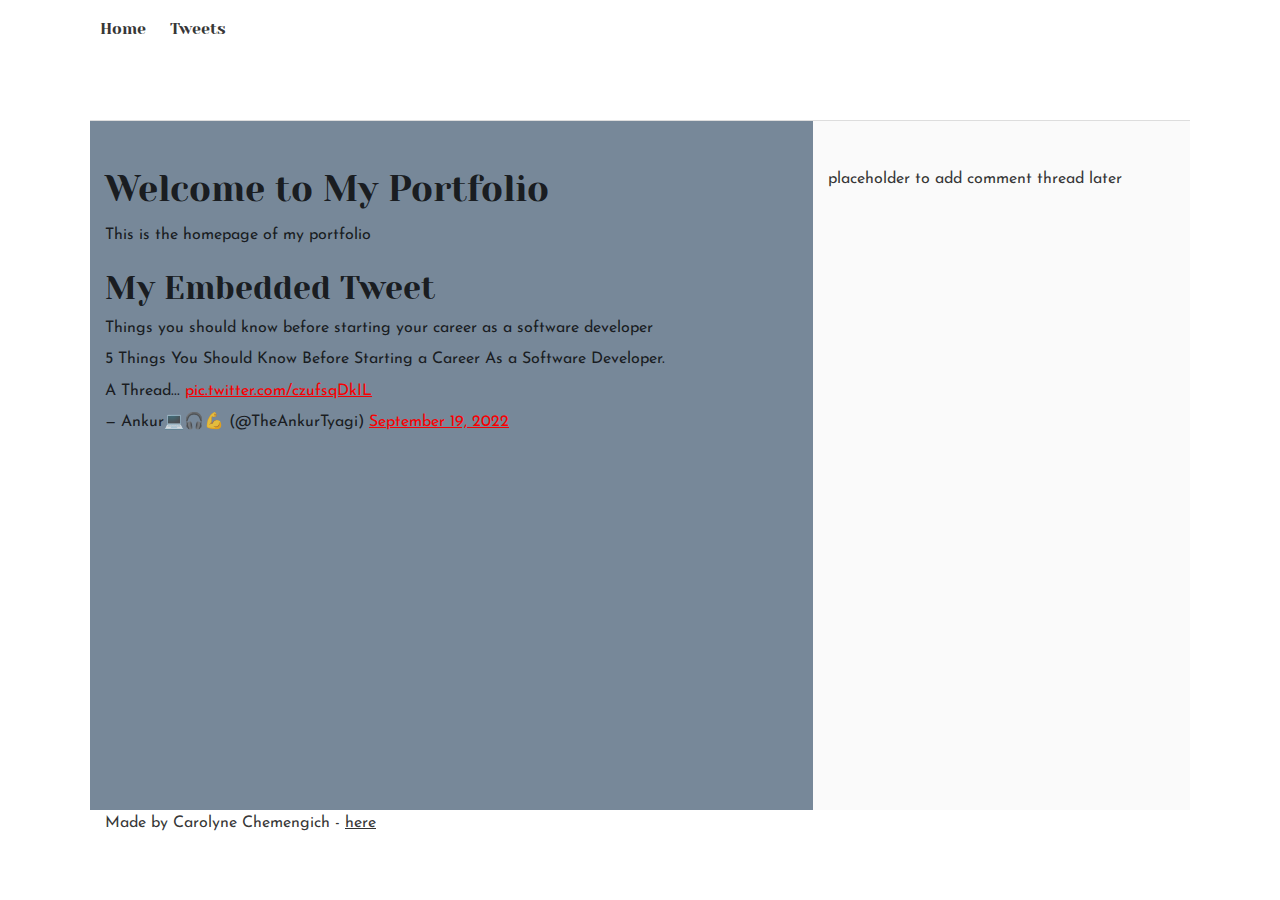
<file: css_basic/tweets.html>
<!DOCTYPE html>
<html lang="en">
<head>
    <meta charset="UTF-8">
    <meta name="viewport" content="width=device-width, initial-scale=1.0">
    <title>My First Portfolio</title>
    <link rel="stylesheet" href="base.css">
    <link rel="stylesheet" href="style.css">
</head>
<body>

    <header>
        <ul>
            <li><a href="index.html">Home</a></li>
            <li><a href="tweets.html">Tweets</a></li>
        </ul>
    </header>

    <main>
        <article>
            <h1>Welcome to My Portfolio</h1>
            <p>This is the homepage of my portfolio</p>

            <h2>My Embedded Tweet</h2>
            <p>Things you should know before starting your career as a software developer</p>

            <blockquote class="twitter-tweet">
                <p lang="en" dir="ltr">5 Things You Should Know Before Starting a Career As a Software Developer.
                <br><br>A Thread... 
                <a href="https://t.co/czufsqDkIL">pic.twitter.com/czufsqDkIL</a>
                </p>
                — Ankur💻🎧💪 (@TheAnkurTyagi)
                <a href="https://twitter.com/TheAnkurTyagi/status/1571794317542563843?ref_src=twsrc%5Etfw">September 19, 2022</a>
            </blockquote>

            <script async src="https://platform.twitter.com/widgets.js" charset="utf-8"></script>
        </article>

        <aside>
            placeholder to add comment thread later
        </aside>
    </main>

    <footer>
        <p>Made by Carolyne Chemengich - <a href="https://example.com" target='_blank'>here</a></p>
    </footer>

</body>
</html>
</file>
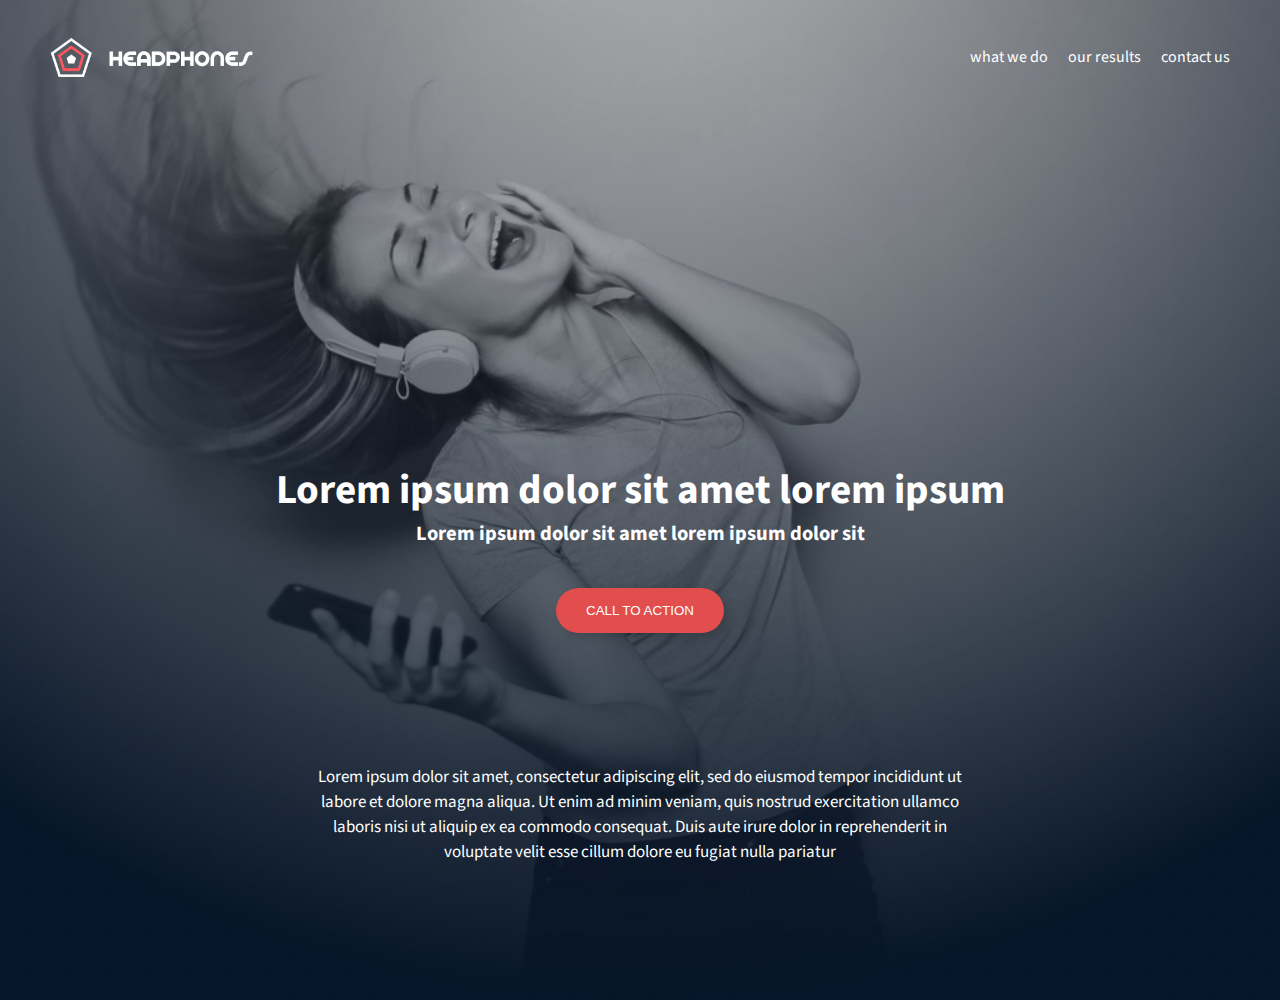
<file: headphones/0-index.html>
<!DOCTYPE html>
<html lang="en">
<head>
    <meta charset="UTF-8">
    <meta name="viewport" content="width=device-width, initial-scale=1.0">
    <title>Headphones</title>
    <link href="https://fonts.googleapis.com/css2?family=Source+Sans+Pro:wght@300;400;600;700&display=swap"
      rel="stylesheet">
    <link href="0-styles.css" rel="stylesheet">
    <link rel="stylesheet" href="style.css">
<body>
    <main>
      <div class="hero">
        <div class="header">
          <header>
            <nav>
              <div class="header-2">

                <div class="img">
                  <img src="images/logo_headphones.png" alt="logo" class="logo">
                </div>
                <div class="list">
                  <ul>
                    <li>what we do</li>
                    <li>our results</li>
                    <li>contact us</li>
                  </ul>
                </div>

              </div>

            </nav>
          </header>
        </div>
        <section>
          <div class="section-1">
            <h1>Lorem ipsum dolor sit amet lorem ipsum</h1>
            <h2>Lorem ipsum dolor sit amet lorem ipsum dolor sit</h2> <button>CALL TO ACTION</button>
            <p>Lorem ipsum dolor sit amet, consectetur adipiscing elit, sed do eiusmod tempor incididunt ut labore et
              dolore
              magna aliqua. Ut enim ad minim veniam, quis nostrud exercitation ullamco laboris nisi ut aliquip ex ea
              commodo
              consequat. Duis aute irure dolor in reprehenderit in voluptate velit esse cillum dolore eu fugiat nulla
              pariatur
            </p>
          </div>
        </section>
      </div>
    </main>
</body>
    </html>
</file>
<file: css_basic/base.css>
/* Importing webfonts */
/* (If you're learning CSS, you should disregard that) */

@import url(https://fonts.googleapis.com/css?family=Yeseva+One);
@import url(https://fonts.googleapis.com/css?family=Josefin+Sans:400,700,700italic,400italic);


/* CSS reset rules */

html, body {
	height: 100%;
	min-height: 100%;
}
html, body, div, span, applet, object, iframe,
h1, h2, h3, h4, h5, h6, p, blockquote, pre,
a, abbr, acronym, address, big, cite, code,
del, dfn, img, ins, kbd, q, s, samp,
small, strike, sub, sup, tt, var,
b, u, i, center,
dl, dt, dd,
fieldset, form, label, legend,
table, caption, tbody, tfoot, thead, tr, th, td,
article, aside, canvas, details, embed, 
figure, figcaption, footer, header, hgroup, 
menu, nav, output, ruby, section, summary,
time, mark, audio, video {
	margin: 0;
	padding: 0;
	border: 0;
	font-size: 100%;
	font: inherit;
	vertical-align: baseline;
}
/* HTML5 display-role reset for older browsers */
article, aside, details, figcaption, figure, 
footer, header, hgroup, menu, nav, section {
	display: block;
}
body {
	line-height: 1;
}
blockquote, q {
	quotes: none;
}
blockquote:before, blockquote:after,
q:before, q:after {
	content: '';
	content: none;
}
table {
	border-collapse: collapse;
	border-spacing: 0;
}


/* Fonts and colors */

body {
	font-family: 'Josefin Sans', serif;
	color: rgba(0, 0, 0, 0.8);
}
h1, h2, h3, h4, h5, h6, header {
	font-family: 'Yeseva One', sans-serif;
}
article {
}
header {
	border-bottom: 1px solid rgb(221,221,221);
	transition: border-bottom-color 1s ease;
}
header a {
	color: rgba(0, 0, 0, 0.8);
}
aside {
	background: #FAFAFA;
}
aside p {
	border: 1px solid #bbb;
	background: #ddd;
	color: black;
}
footer a {
	color: rgba(0, 0, 0, 0.8);
}
a {
	color: #F80002;
}


/* Positioning and margins */

@media (min-width: 1100px) {
	body {
		width: 1100px;
		margin: 0 auto;
	}
}

article {
	padding: 50px 15px;
}
article > *:first-child {
	margin-top: 0;
}
aside {
	padding: 50px 15px;
}
header .right {
	float: right;
	margin: 0 10px 15px;
}


/* Header */
header {
	padding: 20px 0;
	height: 80px;
}
header ul {
	list-style: none;
	margin: 0;
	padding: 0;
}
header li {
	display: inline;
	vertical-align:middle;
}
header li:first-child {
	margin: 0;
}
header li a {
	margin: 0 10px;
}
header li.logo {
	font-size: 36px;
}
header a {
	text-decoration: none;
}


/* Aside */

aside p {
	border-radius: 10px;
	padding: 20px 20px;
}


/* Footer */

footer {
	padding: 5px 15px;
	height: 80px;
}


/* Text styles and margins */

p {
	margin-bottom: 15px;
}
h1 {
	font-size: 36px;
	margin: 40px 0 20px;
}
h2 {
	font-size: 32px;
	margin: 30px 0 15px;
}
h3 {
	font-size: 28px;
	margin: 25px 0 10px;
}
h4 {
	font-size: 20px;
	font-weight: bold;
	margin: 20px 0 10px;
}
h5 {
	font-size: 18px;
	font-weight: bold;
	margin: 15px 0 10px;
}
h6 {
	font-weight: bold;
	margin: 5px 0;
}

@media (max-width: 800px) {
  body.works_on_smartphone {
  	display: block;
  }
  body.works_on_smartphone main {
  	display: block;
  }
  header .right {
  	float: none;
  }
}
</file>
<file: css_basic/style.css>
body {
    display: flex;
    flex-direction: column;
}
main {
    display: flex;
    flex-direction: row;
    flex: auto;
}
article {
    flex: 2;
    overflow-y: auto;
    background-color: lightslategrey;
}
aside {
    flex: 1;
    overflow-y: auto;
}
.logo {
    font-size: 32px;
    color: black;
    padding: 8x 14px;
    border-radius: 50%;
    font-weight: bold;
}
</file>
<file: headphones/0-styles.css>
body {
  font-family: 'Source Sans Pro', sans-serif;
  padding: 0;
  margin: 0;
  background-color: rgb(243, 237, 237);
}

.hero {
  background-image: url(images/headphones_hero_1.jpg);
  background-size: cover;
  background-position: center;
  background-repeat: no-repeat;
  height: 1000px;
  width: 100%;
}

.header {
  margin-bottom: 350px;
  padding-top: 30px;
}

.logo {
  height: 40px;
}

.header-2 {
  display: flex;
  align-items: center;
  justify-content: space-between;
}

.img {
  display: flex;
  margin-left: 50px;
}

.list ul {
  display: flex;
  color: white;
  gap: 20px;
  list-style: none;
  padding: 0;
  margin-right: 50px;
  cursor: pointer;
}

.list ul li:hover {
  color: red;
}

.section-1 {
  display: flex;
  flex-direction: column;
  align-items: center;
}

.section-1 h1 {
  margin-bottom: 0px;
  font-size: 41px;
  color: white;
}

.section-1 h2 {
  margin-top: 0px;
  margin-bottom: 40px;
  font-size: 20.5px;
  color: white;
}

.section-1 button {
  background-color: rgb(226, 77, 77);
  color: white;
  border: none;
  box-shadow: 5px 5px 10px rgba(0, 0, 0, 0.15);
  margin-bottom: 115px;
  padding-left: 30px;
  padding-right: 30px;
  padding-top: 15px;
  padding-bottom: 15px;
  border-radius: 25px;
  cursor: pointer;
  transition: 0.3s;
}

.section-1 button:hover {
  opacity: 0.9;
}

.section-1 p {
  width: 650px;
  line-height: 25px;
  font-size: 17px;
  text-align: center;
  color: white;
}
</file>
<file: headphones/style.css>
@font-face {
  font-family: 'holberton_school-icon';
  src:  url('fonts/holberton_school-icon.eot?sq4eq4');
  src:  url('fonts/holberton_school-icon.eot?sq4eq4#iefix') format('embedded-opentype'),
    url('fonts/holberton_school-icon.ttf?sq4eq4') format('truetype'),
    url('fonts/holberton_school-icon.woff?sq4eq4') format('woff'),
    url('fonts/holberton_school-icon.svg?sq4eq4#holberton_school-icon') format('svg');
  font-weight: normal;
  font-style: normal;
  font-display: block;
}

[class^="holberton_school-icon-"], [class*=" holberton_school-icon-"] {
  /* use !important to prevent issues with browser extensions that change fonts */
  font-family: 'holberton_school-icon' !important;
  speak: none;
  font-style: normal;
  font-weight: normal;
  font-variant: normal;
  text-transform: none;
  line-height: 1;

  /* Better Font Rendering =========== */
  -webkit-font-smoothing: antialiased;
  -moz-osx-font-smoothing: grayscale;
}

.holberton_school-icon-arrow_1:before {
  content: "\e900";
}
.holberton_school-icon-arrow_2:before {
  content: "\e901";
}
.holberton_school-icon-arrow_3:before {
  content: "\e902";
}
.holberton_school-icon-arrow_4:before {
  content: "\e903";
}
.holberton_school-icon-arrow_5:before {
  content: "\e904";
}
.holberton_school-icon-check:before {
  content: "\e905";
}
.holberton_school-icon-ic_bag:before {
  content: "\e906";
}
.holberton_school-icon-ic_cart:before {
  content: "\e907";
}
.holberton_school-icon-ic_facebook:before {
  content: "\e908";
}
.holberton_school-icon-ic_hearing:before {
  content: "\e909";
}
.holberton_school-icon-ic_instagram:before {
  content: "\e90a";
}
.holberton_school-icon-ic_laptop:before {
  content: "\e90b";
}
.holberton_school-icon-ic_money:before {
  content: "\e90c";
}
.holberton_school-icon-ic_music:before {
  content: "\e90d";
}
.holberton_school-icon-ic_sound:before {
  content: "\e90e";
}
.holberton_school-icon-ic_twitter:before {
  content: "\e90f";
}
.holberton_school-icon-ic_video:before {
  content: "\e910";
}
.holberton_school-icon-menu:before {
  content: "\e911";
}
.holberton_school-icon-search_1:before {
  content: "\e912";
}
.holberton_school-icon-search_2:before {
  content: "\e913";
}
.holberton_school-icon-star:before {
  content: "\e914";
}
</file>
